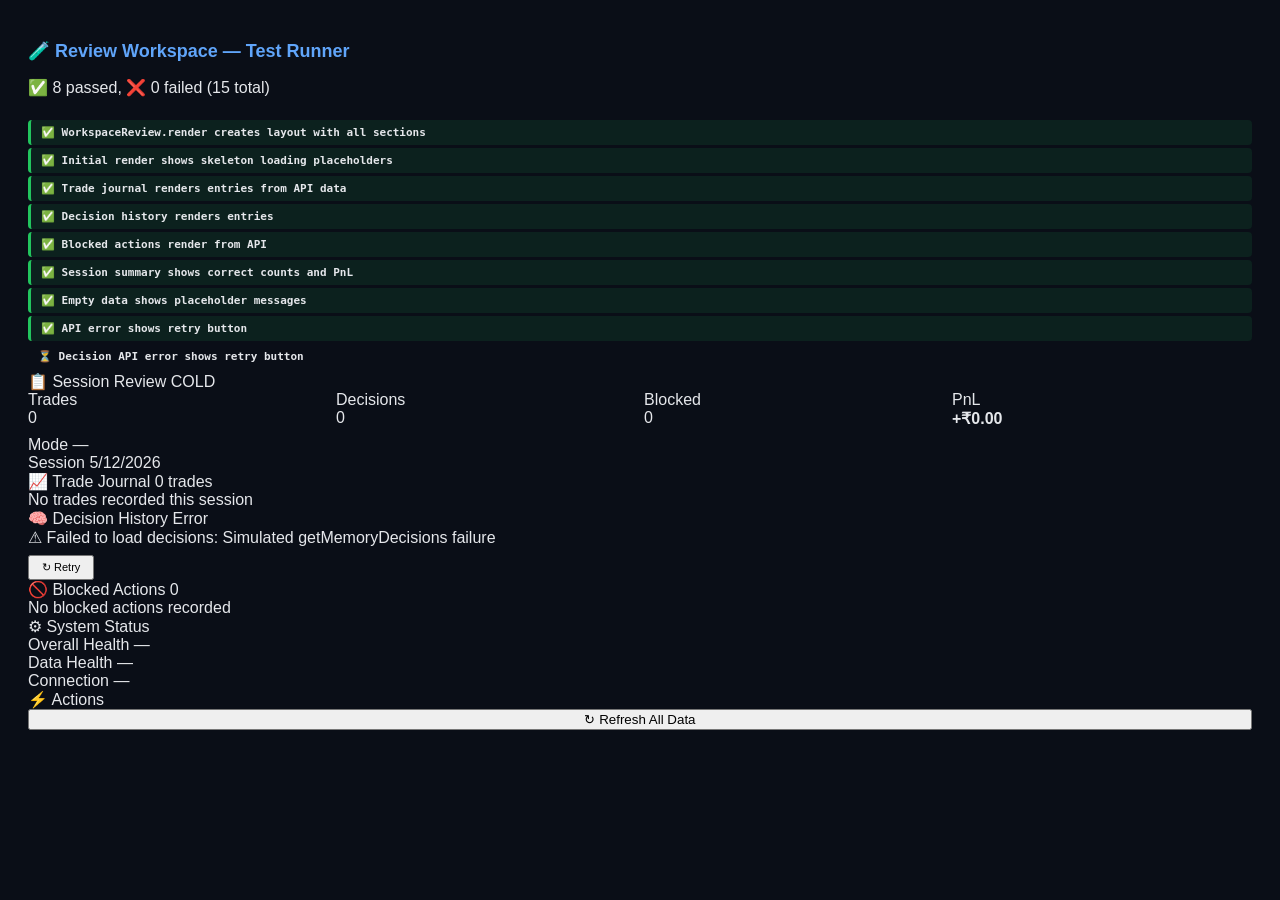
<file: tests/test_side_b/test_review_workspace.html>
<!DOCTYPE html>
<html lang="en">
<head>
    <meta charset="UTF-8">
    <title>Review Workspace — Test Runner</title>
    <style>
        body {
            background: #0a0e17;
            color: #e5e7eb;
            font-family: 'Inter', sans-serif;
            padding: 20px;
        }
        h1 { color: #60a5fa; font-size: 18px; margin-bottom: 16px; }
        .test-summary { margin-bottom: 20px; }
        .test-summary .pass { color: #22c55e; }
        .test-summary .fail { color: #ef4444; }
        .test-result {
            padding: 6px 10px;
            margin: 3px 0;
            border-radius: 4px;
            font-family: 'JetBrains Mono', monospace;
            font-size: 11px;
        }
        .test-result.pass { background: rgba(34, 197, 94, 0.1); border-left: 3px solid #22c55e; }
        .test-result.fail { background: rgba(239, 68, 68, 0.1); border-left: 3px solid #ef4444; }
        .test-result .label { font-weight: 600; }
        .test-result .detail { color: #9ca3af; font-size: 10px; margin-top: 2px; }
        #test-output { max-height: 80vh; overflow-y: auto; }
    </style>
</head>
<body>
    <h1>🧪 Review Workspace — Test Runner</h1>
    <div class="test-summary">
        <span id="test-count">Running...</span>
    </div>
    <div id="test-output"></div>

    <!-- Dependencies (minimal mocks) -->
    <script>
    // ── Minimal DOM simulation for test environment ──
    // If running in a browser, these are already available.
    // If running via Node + jsdom, these provide the stubs.

    // ── Mock StateManager ──
    const StateManager = {
        _state: {},
        _subs: {},
        get(key, fallback) {
            return this._state[key] !== undefined ? this._state[key] : fallback;
        },
        set(key, value) {
            this._state[key] = value;
            if (this._subs[key]) {
                this._subs[key].forEach(fn => fn(value));
            }
        },
        subscribe(key, fn) {
            if (!this._subs[key]) this._subs[key] = [];
            this._subs[key].push(fn);
            return () => {
                this._subs[key] = this._subs[key].filter(f => f !== fn);
            };
        },
        snapshot() { return { ...this._state }; },
        reset() { this._state = {}; this._subs = {}; },
    };

    // ── Mock ApiClient ──
    const api = {
        _data: {
            trades: [],
            decisions: [],
            blocked: [],
        },
        getMemoryTrades() {
            return Promise.resolve({ trades: this._data.trades });
        },
        getMemoryDecisions() {
            return Promise.resolve({ decisions: this._data.decisions });
        },
        getExecutionBlocked() {
            return Promise.resolve({ blocked_actions: this._data.blocked });
        },
        // Test helpers
        _setTrades(trades) { this._data.trades = trades; },
        _setDecisions(decisions) { this._data.decisions = decisions; },
        _setBlocked(blocked) { this._data.blocked = blocked; },
        _setError(method) {
            const original = this[method];
            this[method] = () => Promise.reject(new Error(`Simulated ${method} failure`));
            return () => { this[method] = original; };
        },
        _reset() {
            this._data = { trades: [], decisions: [], blocked: [] };
        },
    };

    // ── Mock Formatters ──
    const Formatters = {
        price(p, ph = '--') { return p != null ? Number(p).toFixed(2) : ph; },
        pnlInr(pnl, ph = '--') {
            if (pnl == null) return ph;
            return (pnl >= 0 ? '+' : '') + '₹' + Number(pnl).toFixed(2);
        },
        time(ts, opts = {}) {
            if (!ts) return '--:--:--';
            try {
                const d = new Date(ts);
                return d.toLocaleTimeString('en-IN', { hour: '2-digit', minute: '2-digit', second: '2-digit' });
            } catch (e) { return ts; }
        },
        sessionDate() { return new Date().toLocaleDateString('en-IN'); },
    };

    // ── Mock Colors ──
    const Colors = {
        severity(s) {
            const map = { info: 'var(--blue-500)', caution: 'var(--yellow-500)', severe: 'var(--orange-500)', critical: 'var(--red-500)' };
            return map[s] || 'var(--text-dim)';
        },
    };

    // ── Global escapeHtml helper ──
    function escapeHtml(str) {
        if (str == null) return '';
        const div = document.createElement('div');
        div.textContent = String(str);
        return div.innerHTML;
    }

    // ── Mock RefreshScheduler (minimal stub) ──
    const RefreshScheduler = {
        _wsHandlers: {},
        handleWsMessage() {},
        onWsMessage() {},
        init() {},
        start() {},
        getIntervals() { return { hot: 1000, warm: 5000, cold: 15000 }; },
        isPaused() { return false; },
        onHotPoll() {},
        onWarmPoll() {},
        onColdPoll() {},
    };

    // ── Mock WebSocketClient (minimal stub) ──
    const WebSocketClient = function(url, opts) {
        this.url = url;
        this.connected = false;
        this._handlers = {};
        this.on = (ev, fn) => { if (!this._handlers[ev]) this._handlers[ev] = []; this._handlers[ev].push(fn); };
        this.connect = () => { this.connected = true; };
        this.startFallbackPolling = () => {};
    };
    </script>

    <!-- System under test -->
    <script src="../../junior_aladdin/side_b_dashboard/assets/js/workspace_review.js?v=2"></script>

    <!-- Test runner -->
    <script>
    const TestRunner = {
        _tests: [],
        _passed: 0,
        _failed: 0,
        _outputEl: document.getElementById('test-output'),

        test(name, fn) {
            this._tests.push({ name, fn });
        },

        async runAll() {
            this._outputEl.innerHTML = '';
            this._passed = 0;
            this._failed = 0;

            for (const t of this._tests) {
                const resultEl = document.createElement('div');
                resultEl.className = 'test-result';
                const labelSpan = document.createElement('span');
                labelSpan.className = 'label';
                labelSpan.textContent = `⏳ ${t.name}`;
                resultEl.appendChild(labelSpan);
                this._outputEl.appendChild(resultEl);

                try {
                    await t.fn();
                    resultEl.className += ' pass';
                    labelSpan.textContent = `✅ ${t.name}`;
                    this._passed++;
                } catch (e) {
                    resultEl.className += ' fail';
                    labelSpan.textContent = `❌ ${t.name}`;
                    const detailEl = document.createElement('div');
                    detailEl.className = 'detail';
                    detailEl.textContent = e.message || String(e);
                    resultEl.appendChild(detailEl);
                    this._failed++;
                }
                document.getElementById('test-count').textContent =
                    `✅ ${this._passed} passed, ❌ ${this._failed} failed (${this._tests.length} total)`;
            }
        },

        assert(condition, msg) {
            if (!condition) throw new Error(msg || 'Assertion failed');
        },

        assertEqual(actual, expected, msg) {
            if (actual !== expected) {
                throw new Error(msg || `Expected "${expected}", got "${actual}"`);
            }
        },
    };

    // ── Tests ──

    // Setup helper
    function createTestContainer() {
        const container = document.createElement('div');
        container.id = 'test-workspace';
        document.body.appendChild(container);
        return container;
    }

    // 1. Render layout
    TestRunner.test('WorkspaceReview.render creates layout with all sections', async () => {
        api._reset();
        const container = createTestContainer();
        WorkspaceReview.render(container);
        await new Promise(r => setTimeout(r, 50));

        TestRunner.assert(container.querySelector('.review-layout') !== null, 'Missing .review-layout');
        TestRunner.assert(container.querySelector('.review-main') !== null, 'Missing .review-main');
        TestRunner.assert(container.querySelector('.review-sidebar') !== null, 'Missing .review-sidebar');
        TestRunner.assert(document.getElementById('review-trades-list') !== null, 'Missing trades list');
        TestRunner.assert(document.getElementById('review-decisions-list') !== null, 'Missing decisions list');
        TestRunner.assert(document.getElementById('review-blocked-list') !== null, 'Missing blocked list');
        TestRunner.assert(document.getElementById('review-refresh-btn') !== null, 'Missing refresh button');
        TestRunner.assert(document.getElementById('review-trade-count') !== null, 'Missing trade count');
        TestRunner.assert(document.getElementById('review-pnl') !== null, 'Missing PnL display');

        WorkspaceReview.unmount();
        container.remove();
    });

    // 2. Loading skeletons
    TestRunner.test('Initial render shows skeleton loading placeholders', async () => {
        api._reset();
        // Make API slow so skeleton stays visible
        const origTrades = api.getMemoryTrades;
        const origDecisions = api.getMemoryDecisions;
        api.getMemoryTrades = () => new Promise(r => setTimeout(() => r({ trades: [] }), 200));
        api.getMemoryDecisions = () => new Promise(r => setTimeout(() => r({ decisions: [] }), 200));

        const container = createTestContainer();
        WorkspaceReview.render(container);

        // Check immediately — skeleton should be visible before async data resolves
        await new Promise(r => setTimeout(r, 20));

        const tradesEl = document.getElementById('review-trades-list');
        TestRunner.assert(tradesEl.querySelector('.skeleton') !== null, 'Missing skeleton in trades');

        const decisionsEl = document.getElementById('review-decisions-list');
        TestRunner.assert(decisionsEl.querySelector('.skeleton') !== null, 'Missing skeleton in decisions');

        // Wait for slow API to complete then clean up
        await new Promise(r => setTimeout(r, 250));
        WorkspaceReview.unmount();
        container.remove();
        api.getMemoryTrades = origTrades;
        api.getMemoryDecisions = origDecisions;
    });

    // 3. Trade journal renders entries
    TestRunner.test('Trade journal renders entries from API data', async () => {
        api._reset();
        api._setTrades([
            { symbol: 'NIFTY', direction: 'BUY', qty: 50, avg_price: 19500.5, exit_price: 19620.75, pnl: 6012.50, timestamp: '2026-06-13T10:15:00Z', trade_class: 'CONTINUATION' },
            { symbol: 'RELIANCE', direction: 'SELL', qty: 25, entry_price: 2850.0, current_price: 2825.0, pnl: 625.00, timestamp: '2026-06-13T10:30:00Z' },
        ]);
        const container = createTestContainer();
        WorkspaceReview.render(container);
        await new Promise(r => setTimeout(r, 100));

        const tradesEl = document.getElementById('review-trades-list');
        const entries = tradesEl.querySelectorAll('.review-entry');
        TestRunner.assert(entries.length === 2, `Expected 2 trade entries, got ${entries.length}`);

        const firstSymbol = entries[0].querySelector('.review-entry-header span:first-child');
        TestRunner.assert(firstSymbol.textContent.includes('NIFTY'), 'First entry should be NIFTY');

        const badge = document.getElementById('review-trades-badge');
        TestRunner.assert(badge.textContent.includes('2 trades'), `Badge should show '2 trades', got '${badge.textContent}'`);

        WorkspaceReview.unmount();
        container.remove();
    });

    // 4. Decision history renders
    TestRunner.test('Decision history renders entries', async () => {
        api._reset();
        api._setDecisions([
            { decision: 'TRADE', reason: 'Strong SMC confluence', conviction_band: 'STRONG', timestamp: '2026-06-13T10:15:00Z', mood: 'PATIENT' },
            { decision: 'WAIT', reason: 'Insufficient confluence, awaiting FVG retest', conviction_band: 'WEAK', timestamp: '2026-06-13T10:12:00Z' },
            { decision: 'BLOCKED', reason: 'Psychology head blocked — tilt detected', conviction_band: 'REJECT', timestamp: '2026-06-13T10:10:00Z', mood: 'DEFENSIVE' },
        ]);
        const container = createTestContainer();
        WorkspaceReview.render(container);
        await new Promise(r => setTimeout(r, 100));

        const decisionsEl = document.getElementById('review-decisions-list');
        const entries = decisionsEl.querySelectorAll('.review-entry');
        TestRunner.assert(entries.length === 3, `Expected 3 decision entries, got ${entries.length}`);

        const badge = document.getElementById('review-decisions-badge');
        TestRunner.assert(badge.textContent.includes('3 entries'), `Badge should show '3 entries', got '${badge.textContent}'`);

        WorkspaceReview.unmount();
        container.remove();
    });

    // 5. Blocked actions render
    TestRunner.test('Blocked actions render from API', async () => {
        api._reset();
        api._setBlocked([
            { block_reason: 'Risk gate blocked — capital limit exceeded', severity: 'SEVERE', timestamp: '2026-06-13T10:15:00Z', trade_id: 'trade_001' },
            { block_reason: 'Kill switch active — CRITICAL', severity: 'CRITICAL', timestamp: '2026-06-13T10:00:00Z' },
        ]);
        const container = createTestContainer();
        WorkspaceReview.render(container);
        await new Promise(r => setTimeout(r, 100));

        const blockedEl = document.getElementById('review-blocked-list');
        const entries = blockedEl.querySelectorAll('.review-entry');
        TestRunner.assert(entries.length === 2, `Expected 2 blocked entries, got ${entries.length}`);

        const badge = document.getElementById('review-blocked-badge');
        TestRunner.assert(badge.textContent === '2', `Badge should show '2', got '${badge.textContent}'`);

        WorkspaceReview.unmount();
        container.remove();
    });

    // 6. Session summary stats update
    TestRunner.test('Session summary shows correct counts and PnL', async () => {
        api._reset();
        api._setTrades([
            { pnl: 5000 },
            { pnl: -2000 },
            { pnl: 1500 },
        ]);
        api._setDecisions([{ decision: 'TRADE' }, { decision: 'WAIT' }]);
        const container = createTestContainer();
        WorkspaceReview.render(container);
        await new Promise(r => setTimeout(r, 100));

        TestRunner.assert(document.getElementById('review-trade-count').textContent === '3', 'Trade count should be 3');
        TestRunner.assert(document.getElementById('review-decision-count').textContent === '2', 'Decision count should be 2');

        const pnlEl = document.getElementById('review-pnl');
        TestRunner.assert(pnlEl.textContent.includes('4500'), `PnL should show 4500, got '${pnlEl.textContent}'`);

        WorkspaceReview.unmount();
        container.remove();
    });

    // 7. Empty states
    TestRunner.test('Empty data shows placeholder messages', async () => {
        api._reset();
        const container = createTestContainer();
        WorkspaceReview.render(container);
        await new Promise(r => setTimeout(r, 100));

        const tradesEl = document.getElementById('review-trades-list');
        TestRunner.assert(tradesEl.textContent.includes('No trades'), 'Should show no trades message');

        const decisionsEl = document.getElementById('review-decisions-list');
        TestRunner.assert(decisionsEl.textContent.includes('No decisions'), 'Should show no decisions message');

        WorkspaceReview.unmount();
        container.remove();
    });

    // 8. Error states with retry
    TestRunner.test('API error shows retry button', async () => {
        api._reset();
        const restore = api._setError('getMemoryTrades');
        const container = createTestContainer();
        WorkspaceReview.render(container);
        await new Promise(r => setTimeout(r, 100));

        const tradesEl = document.getElementById('review-trades-list');
        const retryBtn = tradesEl.querySelector('.retry-btn');
        TestRunner.assert(retryBtn !== null, 'Should show retry button on error');
        TestRunner.assert(tradesEl.textContent.includes('Failed'), 'Should show error message');

        WorkspaceReview.unmount();
        container.remove();
        restore();
    });

    // 9. Decision error shows retry
    TestRunner.test('Decision API error shows retry button', async () => {
        api._reset();
        const restore = api._setError('getMemoryDecisions');
        const container = createTestContainer();
        WorkspaceReview.render(container);
        await new Promise(r => setTimeout(r, 100));

        const decisionsEl = document.getElementById('review-decisions-list');
        const retryBtn = decisionsEl.querySelector('.retry-btn');
        TestRunner.assert(retryBtn !== null, 'Should show retry button on decision error');

        WorkspaceReview.unmount();
        container.remove();
        restore();
    });

    // 10. Entry animations (entry-enter class applied after render)
    TestRunner.test('Trade entries have entry-enter animation class', async () => {
        api._reset();
        api._setTrades([
            { symbol: 'NIFTY', direction: 'BUY', qty: 50, avg_price: 19500, exit_price: 19600, pnl: 5000, timestamp: '2026-06-13T10:15:00Z' },
            { symbol: 'TCS', direction: 'SELL', qty: 10, avg_price: 3500, exit_price: 3475, pnl: 250, timestamp: '2026-06-13T10:20:00Z' },
        ]);
        const container = createTestContainer();
        WorkspaceReview.render(container);
        await new Promise(r => setTimeout(r, 100));

        const entries = document.querySelectorAll('.review-entry');
        entries.forEach((el, i) => {
            TestRunner.assert(el.classList.contains('entry-enter'), `Entry ${i} missing entry-enter class`);
        });

        WorkspaceReview.unmount();
        container.remove();
    });

    // 11. Badge flash on update
    TestRunner.test('Badge gets updated class on data load', async () => {
        api._reset();
        api._setTrades([{ symbol: 'NIFTY', direction: 'BUY', qty: 1, pnl: 100 }]);
        const container = createTestContainer();
        WorkspaceReview.render(container);
        await new Promise(r => setTimeout(r, 50));

        const badge = document.getElementById('review-trades-badge');
        TestRunner.assert(badge.classList.contains('badge-updated'), 'Badge should have updated class');

        WorkspaceReview.unmount();
        container.remove();
    });

    // 12. Unmount cleans up
    TestRunner.test('Unmount clears container and subscriptions', async () => {
        api._reset();
        const container = createTestContainer();
        WorkspaceReview.render(container);
        await new Promise(r => setTimeout(r, 50));
        WorkspaceReview.unmount();

        TestRunner.assert(WorkspaceReview._container === null, 'Container should be null after unmount');
        TestRunner.assert(WorkspaceReview._stateUnsub === null, 'Subscription should be null after unmount');
        container.remove();
    });

    // 13. System status updates from health
    TestRunner.test('System status reflects health data', async () => {
        api._reset();
        const container = createTestContainer();
        WorkspaceReview.render(container);
        await new Promise(r => setTimeout(r, 50));

        // Simulate health update via StateManager
        StateManager.set('health', {
            overall_status: 'GOOD',
            data_health_signal: 'GOOD',
            connection_status: 'CONNECTED',
        });
        await new Promise(r => setTimeout(r, 50));

        const healthEl = document.getElementById('review-health-status');
        TestRunner.assert(healthEl.textContent.includes('GOOD'), `Health should show GOOD, got '${healthEl.textContent}'`);

        WorkspaceReview.unmount();
        container.remove();
    });

    // 14. Degraded health shows yellow dot
    TestRunner.test('Degraded health status shows correct dot class', async () => {
        api._reset();
        const container = createTestContainer();
        WorkspaceReview.render(container);
        await new Promise(r => setTimeout(r, 50));

        StateManager.set('health', {
            overall_status: 'DEGRADED',
            data_health_signal: 'DEGRADED',
            connection_status: 'CONNECTED',
        });
        await new Promise(r => setTimeout(r, 50));

        const healthEl = document.getElementById('review-health-status');
        TestRunner.assert(healthEl.textContent.includes('DEGRADED'), 'Should show DEGRADED');
        TestRunner.assert(healthEl.innerHTML.includes('health-degraded'), 'Should use health-degraded dot class');

        WorkspaceReview.unmount();
        container.remove();
    });

    // 15. Critical health shows red dot
    TestRunner.test('Critical health status shows correct dot class', async () => {
        api._reset();
        const container = createTestContainer();
        WorkspaceReview.render(container);
        await new Promise(r => setTimeout(r, 50));

        StateManager.set('health', {
            overall_status: 'CRITICAL',
            data_health_signal: 'CRITICAL',
            connection_status: 'DISCONNECTED',
        });
        await new Promise(r => setTimeout(r, 50));

        const healthEl = document.getElementById('review-health-status');
        TestRunner.assert(healthEl.textContent.includes('CRITICAL'), 'Should show CRITICAL');
        TestRunner.assert(healthEl.innerHTML.includes('health-critical'), 'Should use health-critical dot class');

        WorkspaceReview.unmount();
        container.remove();
    });

    // ── Run all tests ──
    TestRunner.runAll().then(() => {
        console.log('All tests completed');
    });
    </script>
</body>
</html>
</file>
